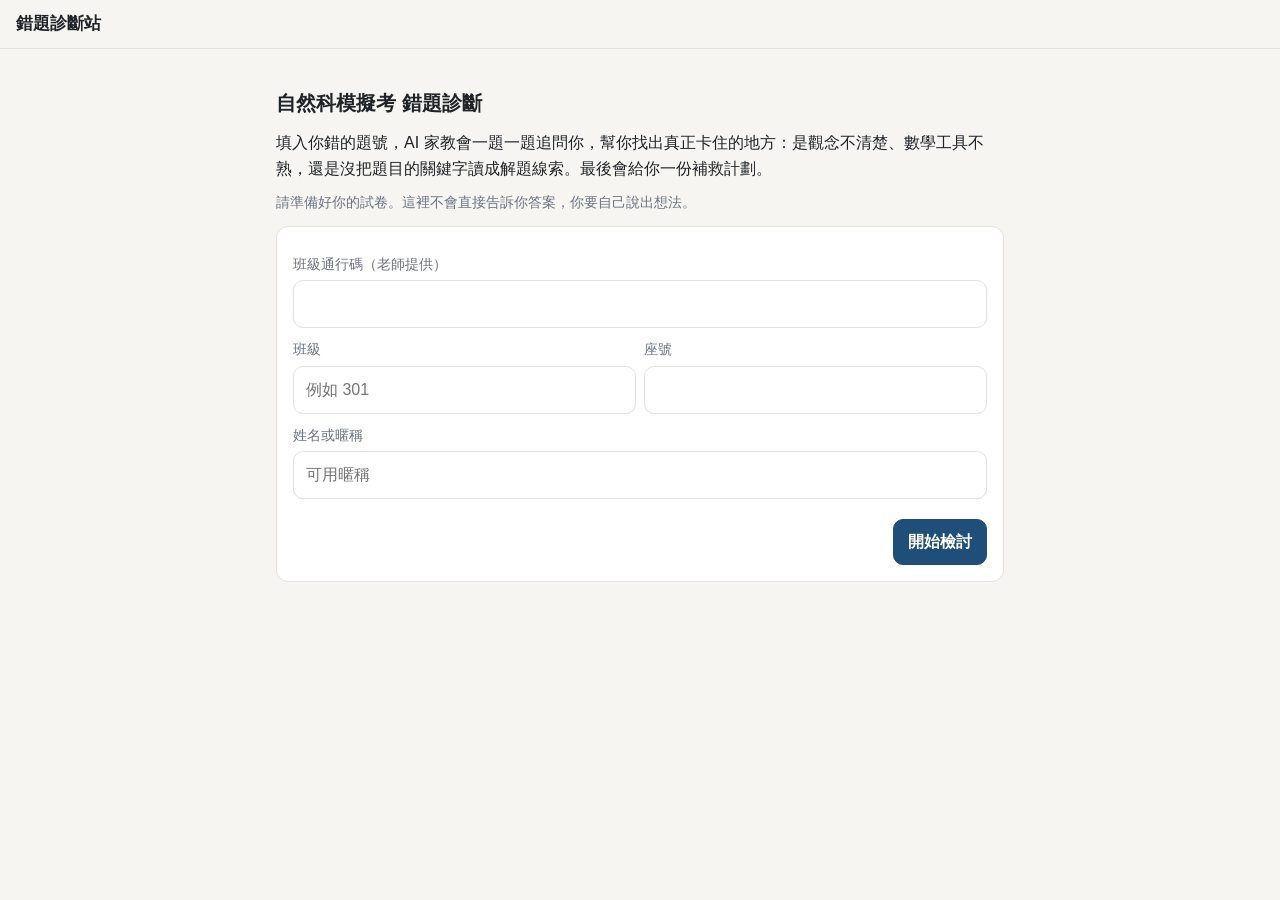
<file: index.html>
<!doctype html>
<html lang="zh-Hant">
<head>
  <meta charset="utf-8">
  <meta name="viewport" content="width=device-width, initial-scale=1">
  <meta name="robots" content="noindex">
  <title>自然科模擬考 錯題診斷站</title>
  <link rel="stylesheet" href="style.css?v=8">
</head>
<body>
  <header class="top">
    <h1 id="title">錯題診斷站</h1>
    <span class="who" id="who"></span>
    <button class="small ghost" id="logout" hidden>登出</button>
  </header>
  <main id="app"></main>
  <script src="config.js?v=8"></script>
  <script src="app.js?v=8"></script>
</body>
</html>
</file>
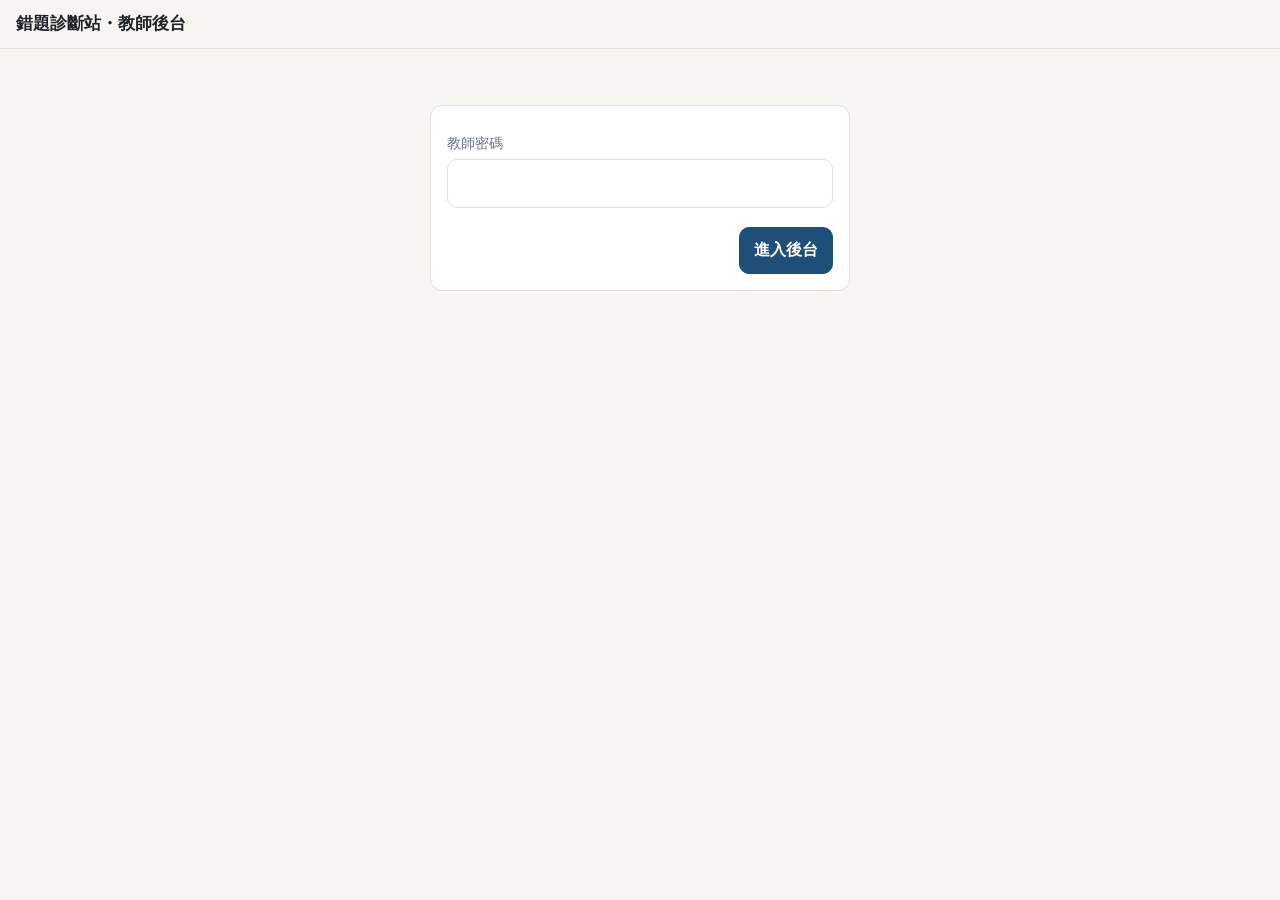
<file: teacher.html>
<!doctype html>
<html lang="zh-Hant">
<head>
  <meta charset="utf-8">
  <meta name="viewport" content="width=device-width, initial-scale=1">
  <meta name="robots" content="noindex">
  <title>教師後台｜錯題診斷站</title>
  <link rel="stylesheet" href="style.css?v=8">
  <style>main { max-width: 1000px; } @media (min-width: 700px) { .bar { grid-template-columns: 17em 1fr 4.5em; } }</style>
</head>
<body>
  <header class="top">
    <h1>錯題診斷站・教師後台</h1>
    <button class="small ghost" id="logout" hidden>登出</button>
  </header>
  <main id="app"></main>
  <script src="config.js?v=8"></script>
  <script src="teacher.js?v=8"></script>
</body>
</html>
</file>
<file: style.css>
:root {
  --bg: #f6f5f1;
  --card: #ffffff;
  --ink: #1f2328;
  --muted: #6b7280;
  --line: #e3e1da;
  --accent: #1f4e79;
  --accent-ink: #ffffff;
  --ok: #2e7d4f;
  --warn: #b7791f;
  --bad: #b3372f;
  --phy: #2f6fb0;
  --chem: #c2681c;
  --bio: #3f8a4b;
  --earth: #7a55a8;
  --radius: 12px;
}
@media (prefers-color-scheme: dark) {
  :root {
    --bg: #15171a;
    --card: #1e2125;
    --ink: #e8e6e1;
    --muted: #9aa0a8;
    --line: #2f3338;
    --accent: #7fb2e5;
    --accent-ink: #10202f;
    --ok: #6cc08b;
    --warn: #e0b060;
    --bad: #ec8078;
    --phy: #6ea8e0;
    --chem: #e59a55;
    --bio: #74c080;
    --earth: #b091d8;
  }
}
* { box-sizing: border-box; }
html { -webkit-text-size-adjust: 100%; }
body {
  margin: 0;
  background: var(--bg);
  color: var(--ink);
  font: 16px/1.65 -apple-system, BlinkMacSystemFont, "PingFang TC", "Noto Sans TC", "Microsoft JhengHei", sans-serif;
}
main { max-width: 760px; margin: 0 auto; padding: 16px 16px 80px; }
header.top {
  position: sticky; top: 0; z-index: 5;
  background: var(--bg); border-bottom: 1px solid var(--line);
  padding: 10px 16px; display: flex; align-items: center; gap: 10px;
}
header.top h1 { font-size: 17px; margin: 0; flex: 1; }
header.top .who { font-size: 13px; color: var(--muted); }
h2 { font-size: 20px; margin: 22px 0 10px; }
h3 { font-size: 16px; margin: 18px 0 8px; }
p { margin: 8px 0; }
.muted { color: var(--muted); font-size: 14px; }
.card { background: var(--card); border: 1px solid var(--line); border-radius: var(--radius); padding: 16px; margin: 12px 0; }
.row { display: flex; gap: 8px; flex-wrap: wrap; align-items: center; }
.spacer { flex: 1; }

button, .btn {
  font: inherit; cursor: pointer; border-radius: 10px; border: 1px solid var(--line);
  background: var(--card); color: var(--ink); padding: 9px 14px; min-height: 42px;
}
button.primary { background: var(--accent); color: var(--accent-ink); border-color: var(--accent); font-weight: 600; }
button.ghost { background: transparent; }
button.small { min-height: 34px; padding: 5px 10px; font-size: 14px; }
button:disabled { opacity: 0.5; cursor: not-allowed; }
input, textarea, select {
  font: inherit; width: 100%; padding: 10px 12px; border-radius: 10px;
  border: 1px solid var(--line); background: var(--card); color: var(--ink);
}
textarea { resize: vertical; min-height: 44px; }
label { display: block; font-size: 14px; color: var(--muted); margin: 10px 0 4px; }
.error { color: var(--bad); font-size: 14px; min-height: 1.4em; }

.tabs { display: flex; gap: 6px; margin: 12px 0; }
.tabs button[aria-selected="true"] { background: var(--accent); color: var(--accent-ink); border-color: var(--accent); }

/* 題號方格 */
.grid { display: grid; grid-template-columns: repeat(auto-fill, minmax(52px, 1fr)); gap: 8px; }
.qcell {
  min-height: 52px; padding: 0; border-radius: 10px; font-weight: 600; position: relative;
  border: 2px solid var(--line); border-bottom-width: 4px;
}
.qcell[data-subject="物理"] { border-bottom-color: var(--phy); }
.qcell[data-subject="化學"] { border-bottom-color: var(--chem); }
.qcell[data-subject="生物"] { border-bottom-color: var(--bio); }
.qcell[data-subject="地球科學"] { border-bottom-color: var(--earth); }
.qcell[aria-pressed="true"] { background: var(--bad); color: #fff; border-color: var(--bad); }
.legend { display: flex; gap: 14px; flex-wrap: wrap; font-size: 13px; color: var(--muted); margin: 8px 0; }
.legend i { display: inline-block; width: 14px; height: 4px; border-radius: 2px; margin-right: 5px; vertical-align: middle; }

.tag { display: inline-block; font-size: 12px; padding: 2px 8px; border-radius: 999px; border: 1px solid var(--line); color: var(--muted); white-space: nowrap; }
.tag.phy { color: var(--phy); border-color: var(--phy); }
.tag.chem { color: var(--chem); border-color: var(--chem); }
.tag.bio { color: var(--bio); border-color: var(--bio); }
.tag.earth { color: var(--earth); border-color: var(--earth); }
.tag.ok { color: var(--ok); border-color: var(--ok); }
.tag.warn { color: var(--warn); border-color: var(--warn); }
.tag.bad { color: var(--bad); border-color: var(--bad); }

.qitem { display: flex; gap: 10px; align-items: center; padding: 12px 0; border-top: 1px solid var(--line); }
.qitem:first-child { border-top: 0; }
.qitem .num { font-weight: 700; width: 3.2em; }
.qitem .info { flex: 1; min-width: 0; font-size: 14px; }
.qitem .info div { overflow-wrap: anywhere; }

/* 題目 */
.stem { white-space: pre-wrap; }
.options { margin: 10px 0 0; padding: 0; list-style: none; }
.options li { padding: 4px 0; white-space: pre-wrap; }
.chips { display: flex; flex-wrap: wrap; gap: 8px; }
.chip { border-radius: 999px; min-height: 38px; padding: 6px 14px; font-size: 15px; }
.chip[aria-pressed="true"] { background: var(--accent); color: var(--accent-ink); border-color: var(--accent); }

/* 步驟進度 */
.steps { display: flex; gap: 6px; align-items: center; margin: 8px 0; flex-wrap: wrap; }
.step-dot {
  width: 30px; height: 30px; border-radius: 50%; border: 2px solid var(--line);
  display: grid; place-items: center; font-size: 13px; font-weight: 700; color: var(--muted);
}
.step-dot.pass { background: var(--ok); border-color: var(--ok); color: #fff; }
.step-dot.partial { background: var(--warn); border-color: var(--warn); color: #fff; }
.step-dot.untaught { background: var(--line); border-style: dashed; }
.step-dot.fail { background: var(--bad); border-color: var(--bad); color: #fff; }

/* 對話 */
.chat { display: flex; flex-direction: column; gap: 10px; margin: 14px 0; }
.msg { max-width: 88%; padding: 10px 14px; border-radius: 14px; white-space: pre-wrap; overflow-wrap: anywhere; }
.msg.tutor { background: var(--card); border: 1px solid var(--line); align-self: flex-start; border-top-left-radius: 4px; }
.msg.student { background: var(--accent); color: var(--accent-ink); align-self: flex-end; border-top-right-radius: 4px; }
.msg.typing { color: var(--muted); font-style: italic; }
.composer { display: flex; gap: 8px; align-items: flex-end; position: sticky; bottom: 0; background: var(--bg); padding: 10px 0; }
.composer textarea { flex: 1; }

/* 橫條 */
.bars { display: grid; gap: 8px; }
.bar { display: grid; grid-template-columns: 9.5em 1fr 3.2em; gap: 8px; align-items: center; font-size: 14px; }
.bar .track { height: 12px; background: var(--line); border-radius: 6px; overflow: hidden; }
.bar .fill { height: 100%; background: var(--accent); border-radius: 6px; }
.bar .fill.bad { background: var(--bad); }
.bar .val { text-align: right; color: var(--muted); font-variant-numeric: tabular-nums; }

.plan ol, .plan ul { padding-left: 1.3em; margin: 6px 0; }
.plan li { margin: 4px 0; }
.week { border-left: 3px solid var(--accent); padding-left: 12px; margin: 14px 0; }
table { width: 100%; border-collapse: collapse; font-size: 14px; }
th, td { text-align: left; padding: 8px 6px; border-bottom: 1px solid var(--line); vertical-align: top; }
th { color: var(--muted); font-weight: 600; white-space: nowrap; }
.scroll-x { overflow-x: auto; }
tr.click { cursor: pointer; }
tr.click:hover { background: color-mix(in srgb, var(--accent) 8%, transparent); }

/* ---------- 手機操作 ---------- */
button, .btn, summary { touch-action: manipulation; -webkit-tap-highlight-color: transparent; }
button, .chip, button.small { min-height: 44px; }
.chips { gap: 10px; }
header.top { padding-top: max(10px, env(safe-area-inset-top)); }
main { padding-bottom: calc(96px + env(safe-area-inset-bottom)); }

details.qcard > summary { cursor: pointer; list-style: none; display: flex; align-items: center; gap: 8px; min-height: 28px; }
details.qcard > summary::-webkit-details-marker { display: none; }
details.qcard > summary .hint { margin-left: auto; color: var(--accent); font-size: 14px; white-space: nowrap; }
details.qcard > summary .hint::after { content: " ▸ 展開"; }
details.qcard[open] > summary .hint::after { content: " ▾ 收合"; }
details.qcard:not([open]) { padding-top: 12px; padding-bottom: 12px; position: sticky; top: 58px; z-index: 4; }

.savebar { position: sticky; bottom: 0; z-index: 4; background: var(--bg); padding: 10px 0 calc(10px + env(safe-area-inset-bottom)); margin-top: 8px; border-top: 1px solid var(--line); }
.composer { padding-bottom: calc(10px + env(safe-area-inset-bottom)); border-top: 1px solid var(--line); }
.composer textarea { max-height: 30vh; }
.qsum { padding: 12px 0; border-top: 1px solid var(--line); }
.qsum:first-of-type { border-top: 0; }
.qsum p { margin: 6px 0 0; }

@media (max-width: 480px) {
  main { padding-left: 12px; padding-right: 12px; }
  .card { padding: 14px; }
  h2 { font-size: 18px; }
  .grid { grid-template-columns: repeat(5, 1fr); }
  .bar { grid-template-columns: 7.5em 1fr 3em; }
  .msg { max-width: 92%; }
  .qitem { flex-wrap: wrap; }
  .qitem .info { flex-basis: calc(100% - 4em); }
  .qitem > .tag { margin-left: 3.2em; }
  .qitem > button { margin-left: auto; }
}

@media print {
  details.qcard:not([open]) { position: static; }
  .week, .qsum, .plan li { break-inside: avoid; }
  h2 { font-size: 16pt; } body { font-size: 11pt; }
  .tag { border-color: #666 !important; color: #333 !important; }
  .bar .fill { -webkit-print-color-adjust: exact; print-color-adjust: exact; background: #555 !important; }
  .bar .track { -webkit-print-color-adjust: exact; print-color-adjust: exact; background: #ddd !important; }
  header.top, .no-print, .composer { display: none !important; }
  body { background: #fff; color: #000; }
  .card { border: 0; padding: 0; }
  main { max-width: none; padding: 0; }
}
</file>
